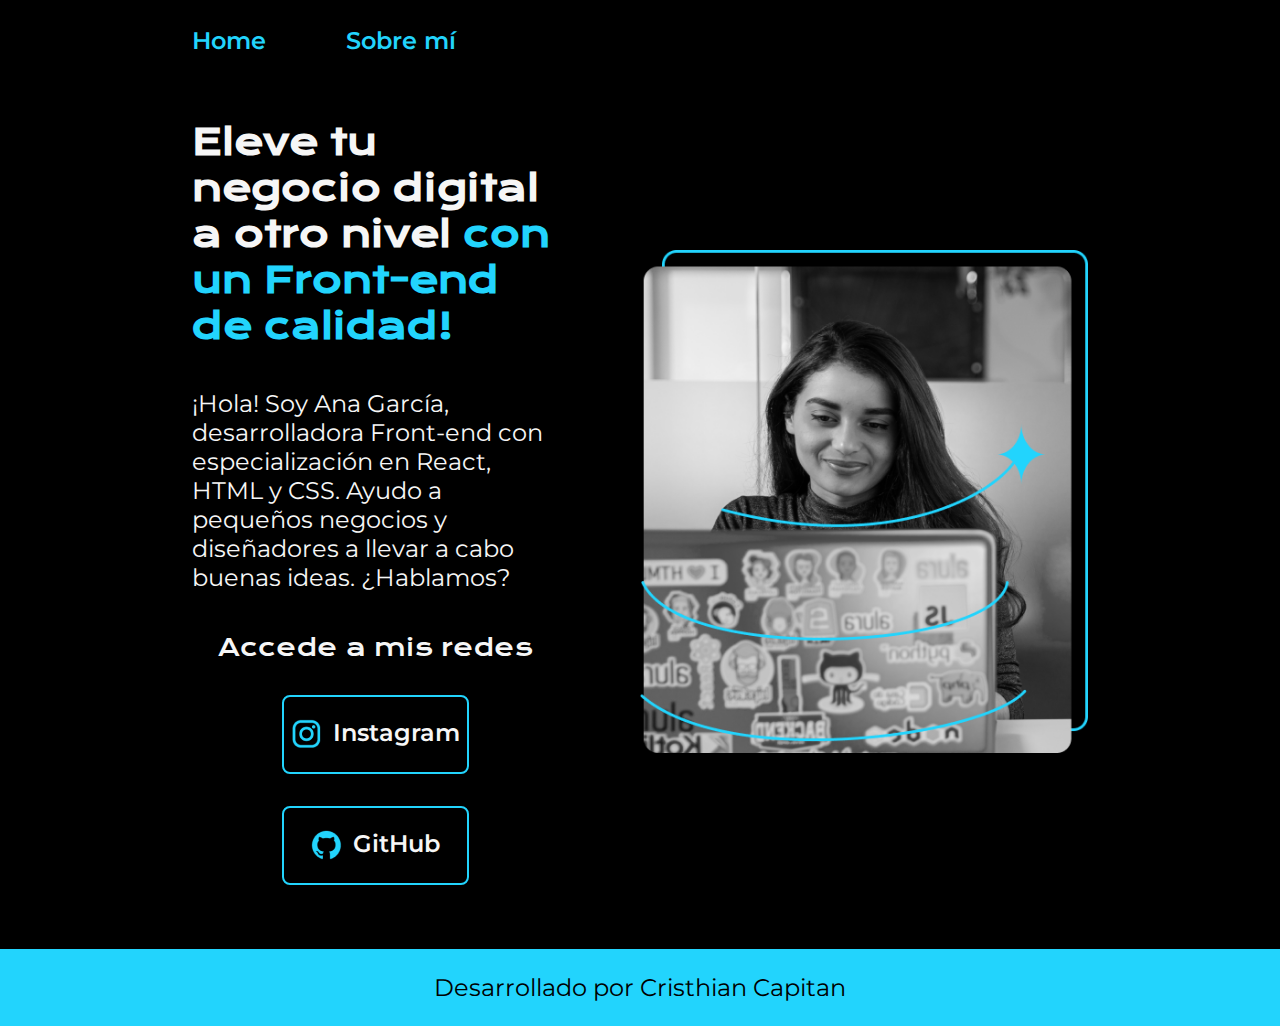
<file: index.html>
<!DOCTYPE html>
<html lang="es">
<head>
    <meta charset="UTF-8">
    <meta name="viewport" content="width=device-width, initial-scale=1.0">
    <title>Portafolio de Ana García</title>
    <link rel="stylesheet" href="./styles/style.css">
</head>
<body>
    <header class="header">
        <nav class="header-menu">
            <a class="header-menu-link" href="index.html">Home</a>
            <a class="header-menu-link" href="about.html">Sobre mí</a>
        </nav>
    </header>    
    <main class="presentacion">
        <section class="presentacion-contenido">
            <h1 class="presentacion-contenido-titulo">
                Eleve tu negocio digital a otro nivel <strong class="titulo-destaque">con un Front-end de calidad!</strong></h1>
                <p class="presentacion-contenido-texto">¡Hola! Soy Ana García, desarrolladora Front-end con especialización en React, HTML y CSS. Ayudo a pequeños negocios y diseñadores a llevar a cabo buenas ideas. ¿Hablamos?</p>
                <div class="presentacion-enlaces">
                    <h2 class="presentacion-enlaces-subtitulo">Accede a mis redes</h2>    
                    <a class="presentacion-enlaces-link" href="https://www.instagram.com/"><img src="./assets/instagram.png">Instagram</a>
                    <a class="presentacion-enlaces-link" href="https://www.github.com/"><img src="./assets/github.png">GitHub</a>
                </div>            
        </section>    
            <img class="presentacion-imagen" src="Imagem.png" alt="Image de Ana García laburando">
    </main>
    <footer class="footer">
        <p>Desarrollado por Cristhian Capitan</p>
    </footer>
</body>
</html>
</file>
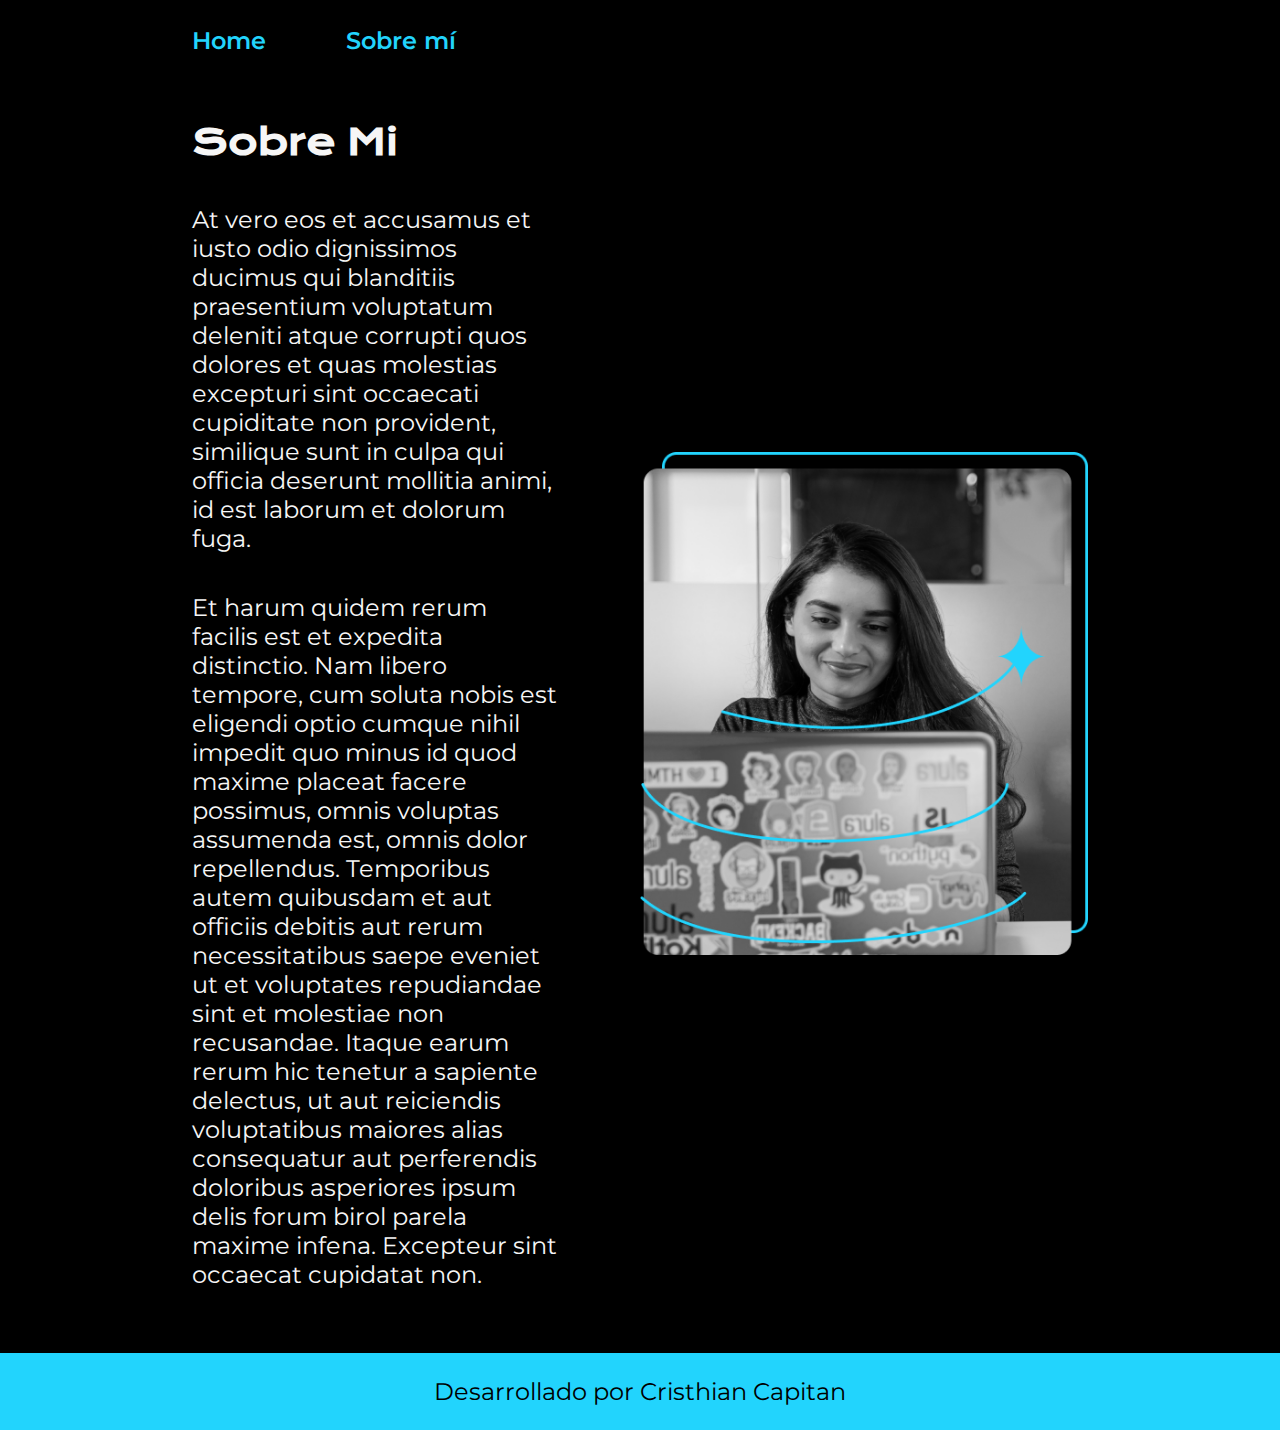
<file: about.html>
<!DOCTYPE html>
<html lang="es-mx">
<head>
    <meta charset="UTF-8">
    <meta name="viewport" content="width=device-width, initial-scale=1.0">
    <title>Sobre Mi</title>
    <link rel="stylesheet" href="./styles/style.css">
</head>
<body>
    <header class="header">
        <nav class="header-menu">
            <a class="header-menu-link" href="index.html">Home</a>
            <a class="header-menu-link" href="about.html">Sobre mí</a>
        </nav>
    </header>
    <main class="presentacion">
        <section class="presentacion-contenido">
            <h1 class="presentacion-contenido-titulo">Sobre Mi</h1>
            <p class="presentacion-contenido-texto">
                At vero eos et accusamus et iusto odio dignissimos ducimus qui blanditiis praesentium voluptatum deleniti atque corrupti quos dolores et quas molestias excepturi sint occaecati cupiditate non provident, similique sunt in culpa qui officia deserunt mollitia animi, id est laborum et dolorum fuga.
            </p>
            <p class="presentacion-contenido-texto">
                Et harum quidem rerum facilis est et expedita distinctio. Nam libero tempore, cum soluta nobis est eligendi optio cumque nihil impedit quo minus id quod maxime placeat facere possimus, omnis voluptas assumenda est, omnis dolor repellendus. Temporibus autem quibusdam et aut officiis debitis aut rerum necessitatibus saepe eveniet ut et voluptates repudiandae sint et molestiae non recusandae. Itaque earum rerum hic tenetur a sapiente delectus, ut aut reiciendis voluptatibus maiores alias consequatur aut perferendis doloribus asperiores ipsum delis forum birol parela maxime infena. Excepteur sint occaecat cupidatat non.
            </p>
        </section>
        <img class="presentacion-imagen" src="Imagem.png" alt="Image de Ana García laburando">
    </main>
    <footer class="footer">
        <p>Desarrollado por Cristhian Capitan</p>
    </footer>
</body>
</html>
</file>
<file: styles/style.css>
@import url('https://fonts.googleapis.com/css2?family=Krona+One&display=swap');
@import url('https://fonts.googleapis.com/css2?family=Montserrat:ital,wght@0,100..900;1,100..900&display=swap');


:root{
    --color-primario: #000000;
    --color-secundario: #F6F6F6;
    --color-terciario: #22D4FD;
    --color-hoover: #272727;


    --fuente-montserrat: "Montserrat", sans-serif;
    --fuente-krona: "Krona One", sans-serif;

}
* {
    padding: 0;
    margin: 0;
}
body{
    background-color: var(--color-primario);
    color: var(--color-secundario);
    box-sizing: border-box;
}
.header{
    padding: 2% 0% 0% 15%;

}
.header-menu{
    display: flex;
    gap: 80px;


}
.header-menu-link{
    font-family: var(--fuente-montserrat);
    font-size: 1.5rem;
    font-weight: 600;
    color:var(--color-terciario);
    text-decoration: none;

}
.presentacion{
    padding: 5% 15%;
    display: flex;
    align-items: center;
    justify-content: space-between;
    gap: 82px;
}
.presentacion-contenido{
    width: 50%;
    display: flex;
    flex-direction: column;
    gap: 40px;

}
.presentacion-contenido-titulo{
    font-size: 2.25rem;
    font-family: var(--fuente-krona);
}
.titulo-destaque{
    color: var(--color-terciario);
}
.presentacion-contenido-texto{
    font-size: 1.5rem;
    font-family: var(--fuente-montserrat);
}
.presentacion-enlaces{
    display: flex;
    justify-content: space-between;
    flex-direction: column;
    align-items: center;
    gap: 32px;
}
.presentacion-enlaces-subtitulo{
    font-family: var(--fuente-krona);
    font-size: 1.5rem;
    font-weight: 400;
}
.presentacion-enlaces-link{
    width: 50%;
    text-align: center;
    padding: 21.5px 0;
    border-radius: 8px;
    font-family: var(--fuente-montserrat);
    font-size: 1.5rem;
    font-weight: 600;
    text-decoration: none;
    color: var(--color-secundario);
    border: 2px solid var(--color-terciario);
    display: flex;
    justify-content: center;
    gap: 10px;

}
.presentacion-enlaces-link:hover{
    background-color: var(--color-hoover);
}
.footer{
    background-color: var(--color-terciario);
    padding: 24px;
    color: var(--color-primario);
    text-align: center;
    font-family: var(--fuente-montserrat);
    font-size: 1.5rem;
    font-weight: 400;
}
.presentacion-imagen{
    width: 50%;
}
@media (max-width: 1200px){
    .header{
        padding: 10%;
    }
    .header-menu{
        justify-content: center;
    }
    .presentacion{
        flex-direction: column-reverse;
        padding: 5%;
    }
    .presentacion-contenido{
        width: auto;
    }
}
</file>
